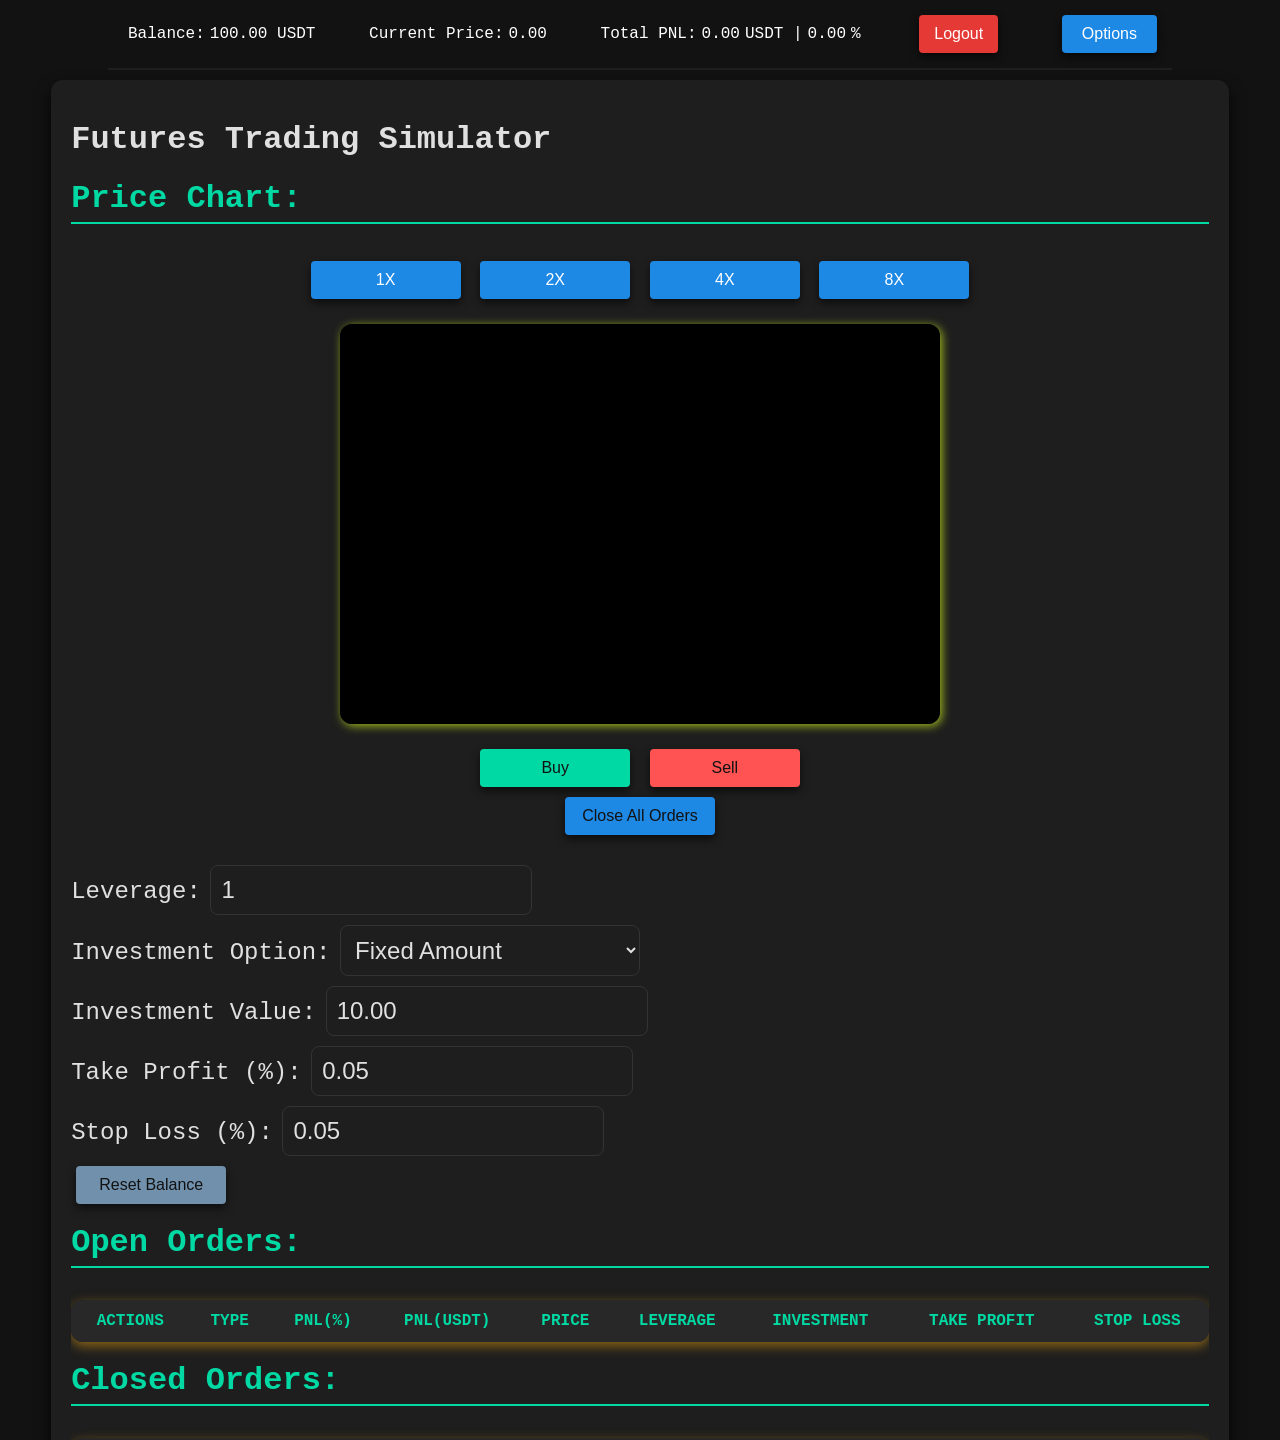
<file: index.html>
<!DOCTYPE html>
<html lang="en">
  <head>
    <meta charset="UTF-8" />
    <meta name="viewport" content="width=device-width, initial-scale=1.0" />
    <title data-key="Futures Trading Simulator">Futures Trading Simulator</title>
    <link rel="stylesheet" href="style.css" />
  </head>
  <body>
    <div class="header">
        <div class="header-item">
            <span data-key="balance">Balance:</span>
            <span id="header-balance">100.00 USDT</span>
        </div>
        <div class="header-item">
            <span data-key="currentPrice">Current Price:</span>
            <span id="header-current-price">0.00</span>
        </div>
        <div class="header-item" id="pnl-hover-container">
            <span data-key="totalPnl">Total PNL:</span>
            <span id="header-pnl">0.00</span> USDT | <span id="header-pnl-porc">0.00</span> %
            <div id="pnl-details">
                <p><span data-key="ordersPnl">Orders PNL:</span>  <span id="open-orders-pnl">0.00</span> USDT |
                   <span id="open-orders-pnl-porc">0.00</span> %</p>
                <p><span data-key="closedOrdersPnl">Closed Orders PNL:</span> <span id="closed-orders-pnl">0.00</span> USDT |
                   <span id="closed-orders-pnl-porc">0.00</span> %</p>
            </div>
        </div>
        <div class="header-item">
            <button data-key="logout" class="btn-logout" id="headerLogout" onclick="logout()">Salir</button>
        </div>
        <div class="header-item">
          <div id="headerButtons">
            <button data-key="options" class="btn-options" id="headerOption" onclick="toggleOptions()">Opciones</button>
            <div id="options-menu">
              <label for="language-select" data-key="language">Language:</label>
              <select id="language-select">
                <option onclick="changeLanguage('en')">English</option>
                <option onclick="changeLanguage('es')">Español</option>
                <option onclick="changeLanguage('fr')">Français</option>
                <option onclick="changeLanguage('de')">Deutsch</option>
                <option onclick="changeLanguage('pt')">Português</option>
              </select>
              <br>
              <button onclick="window.location.href='more-info.html'" data-key="moreInfo">Más Información</button>
            </div>
          </div>
        </div>
    </div>
    
    <div class="container" id="title">
      <h1 data-key="title">Futures Trading Simulator</h1>

      <div class="section">
        <h3 data-key="priceChart">Price Chart:</h3>
        <div id="zoom-button">
          <button id="1x-button">1X</button>
          <button id="2x-button">2X</button>
          <button id="4x-button">4X</button>
          <button id="8x-button">8X</button>
          <br />
        </div>

        <canvas id="price-chart" width="800%" height="400%"></canvas>

        <div id="function-button">
          <button id="buy-button" class="btn-buy" data-key="buttonBuy">Buy</button>
          <button id="sell-button" class="btn-sell" data-key="buttonSell">Sell</button><br>
          <button id="close-all-orders" class="btn-close" data-key="buttonCloseAll">Close All Orders</button>
        </div>
      </div>

      <!-- Controls Section -->
      <div class="section">
        <label for="leverage" data-key="leverage">Leverage: </label>
        <input
          type="number"
          id="leverage"
          value="1"
          min="1"
          max="125"
          step="1"
        />
      </div>

      <!-- Investment Amount -->
      <div class="section">
        <label for="investment-option" data-key="InvOption">Investment Option: </label>
        <select id="investment-option">
          <option value="fixed" data-key="fixedAmount">Fixed Amount</option>
          <option value="percentage" data-key="percentageOfBalance">Percentage of Balance</option>
        </select>
        <br />
        <label for="investment-amount" data-key="investmentValue">Investment Value: </label>
        <input
          type="number"
          id="investment-amount"
          value="10.00"
          step="0.01"
          min="0.01"
        />
      </div>

      <!-- Take Profit / Stop Loss -->
      <div class="section">
        <label for="take-profit" data-key="takeProfit">Take Profit (%): </label>
        <input type="number" id="take-profit" value="0.05" step="0.1" />
        <br />
        <label for="stop-loss" data-key="stopLoss">Stop Loss (%): </label>
        <input type="number" id="stop-loss" value="0.05" step="0.1" />
      </div>

      <button id="reset-button" class="btn-reset" data-key="reset">Reset Balance</button>

      <!-- PnL Section -->
      <!-- <div class="section">
        <h3>PNL</h3>
        <p id="pnl">
          Total PNL: 0.00 USDT | 0.00% (Open: 0.00 | 0.00% / Closed: 0.00 |
          0.00%)
        </p>
      </div> -->

      <!-- Orders Section -->
      <div class="section">
        <h3 data-key="openOrders">Open Orders:</h3>
        
        <table>
          <thead>
            <tr>
              <th data-key="actions">Actions</th>
              <th data-key="type">Type</th>
              <th data-key="pnlPorc">PNL(%)</th>
              <th data-key="pnl">PNL(USDT)</th>
              <th data-key="price">Price</th>
              <th data-key="leverage2">Leverage</th>
              <th data-key="investment">Investment</th>
              <th data-key="takeProfit2">Take Profit</th>
              <th data-key="stopLoss2">Stop Loss</th>
            </tr>
          </thead>
          <tbody id="orders-list">
            <!-- Orders will appear here -->
          </tbody>
        </table>
      </div>

      <!-- Closed Orders Section -->
      <div class="section">
        <h3 data-key="closedOrders">Closed Orders:</h3>
        <table>
          <thead>
            <tr>
              <th data-key="type">Type</th>
              <th data-key="pnlPorc">PNL(%)</th>
              <th data-key="pnl">PNL(USDT)</th>
              <th data-key="openedPrice">Opened Price</th>
              <th data-key="closedPrice">Closed Price</th>
              <th data-key="leverage2">Leverage</th>
              <th data-key="investment">Investment</th>
            </tr>
          </thead>
          <tbody id="closed-orders-list">
            <!-- Closed Orders will appear here -->
          </tbody>
        </table>
      </div>
    </div>

    <script src="script.js"></script>
  </body>
</html>
</file>
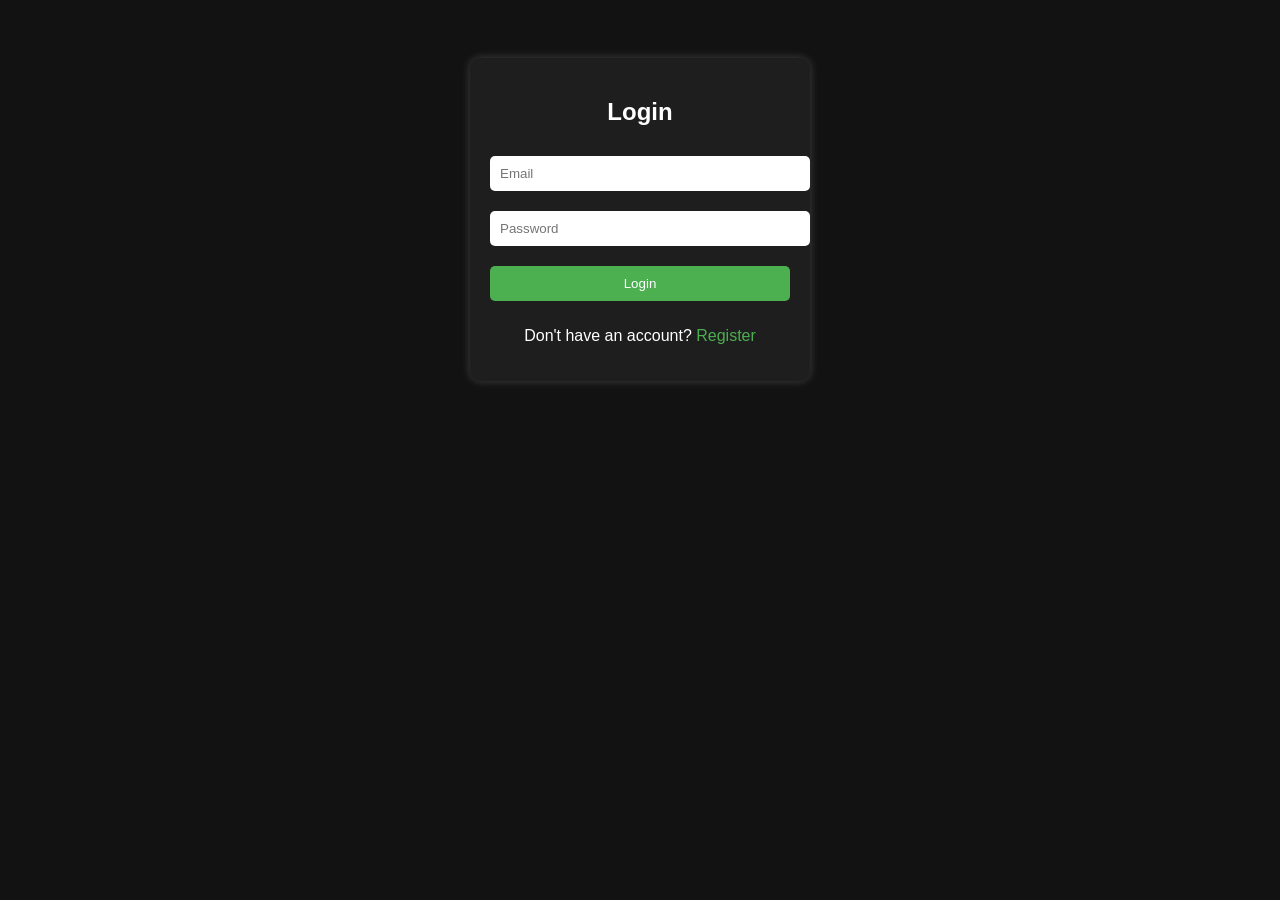
<file: login.html>
<!-- login.html -->
<!DOCTYPE html>
<html lang="en">
<head>
    <meta charset="UTF-8">
    <meta name="viewport" content="width=device-width, initial-scale=1.0">
    <title>Login</title>
    <style>
        body {
            font-family: Arial, sans-serif;
            background-color: #121212;
            color: white;
            text-align: center;
            padding: 50px;
        }
        .container {
            background: #1e1e1e;
            padding: 20px;
            border-radius: 10px;
            width: 300px;
            margin: auto;
            box-shadow: 0px 0px 10px rgba(255, 255, 255, 0.2);
        }
        input, button {
            width: 100%;
            margin: 10px 0;
            padding: 10px;
            border: none;
            border-radius: 5px;
        }
        button {
            background-color: #4CAF50;
            color: white;
            cursor: pointer;
        }
        a {
            color: #4CAF50;
            text-decoration: none;
        }
    </style>
</head>
<body>
    <div class="container">
        <h2>Login</h2>
        <input type="email" id="email" placeholder="Email" required>
        <input type="password" id="password" placeholder="Password" required>
        <button onclick="login()">Login</button>
        <p>Don't have an account? <a href="register.html">Register</a></p>
    </div>
    <script src="auth.js"></script>
</body>
</html>
</file>
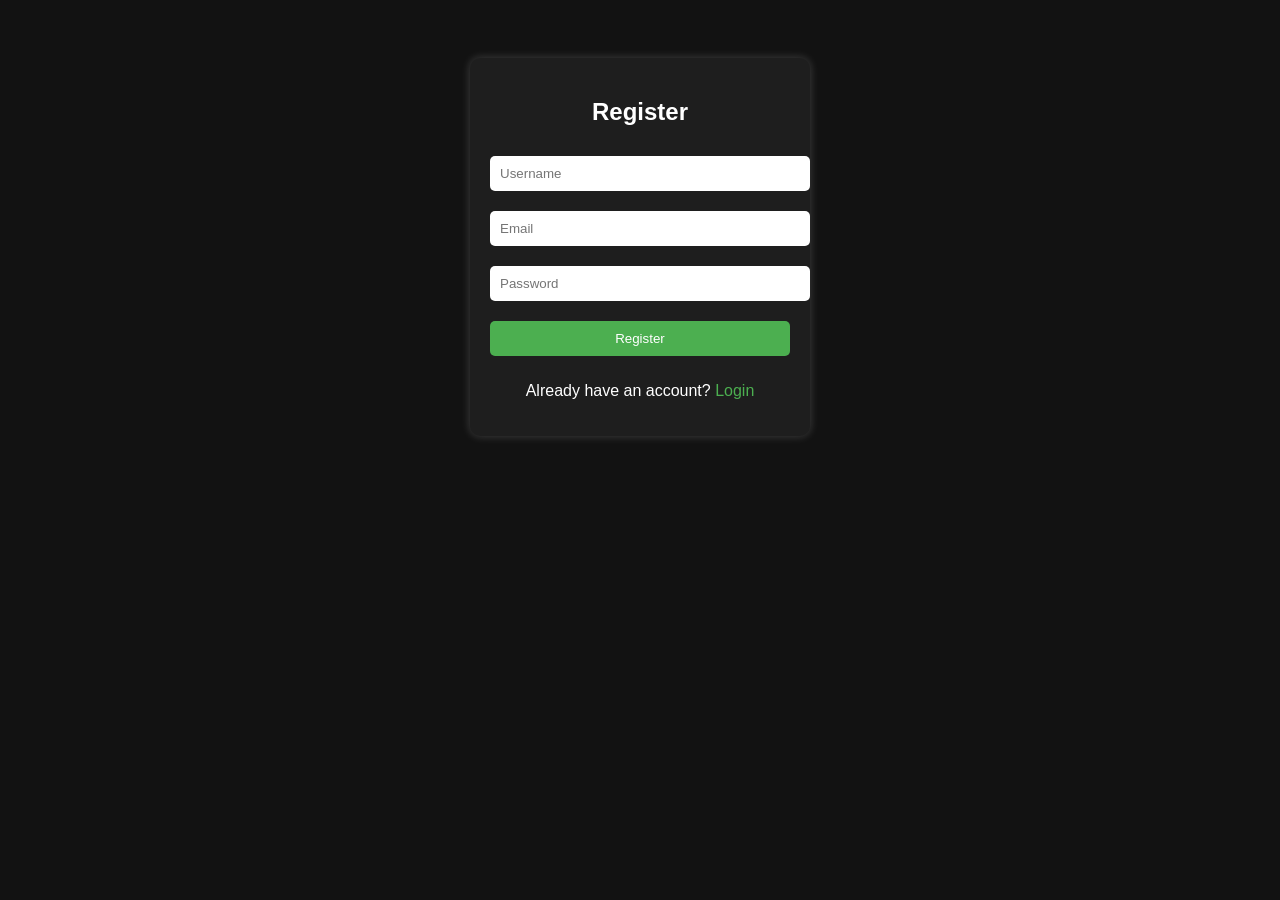
<file: register.html>
<!-- register.html -->
<!DOCTYPE html>
<html lang="en">
<head>
    <meta charset="UTF-8">
    <meta name="viewport" content="width=device-width, initial-scale=1.0">
    <title>Register</title>
    <style>
        body {
            font-family: Arial, sans-serif;
            background-color: #121212;
            color: white;
            text-align: center;
            padding: 50px;
        }
        .container {
            background: #1e1e1e;
            padding: 20px;
            border-radius: 10px;
            width: 300px;
            margin: auto;
            box-shadow: 0px 0px 10px rgba(255, 255, 255, 0.2);
        }
        input, button {
            width: 100%;
            margin: 10px 0;
            padding: 10px;
            border: none;
            border-radius: 5px;
        }
        button {
            background-color: #4CAF50;
            color: white;
            cursor: pointer;
        }
        a {
            color: #4CAF50;
            text-decoration: none;
        }
    </style>
</head>
<body>
    <div class="container">
        <h2>Register</h2>
        <input type="text" id="username" placeholder="Username" required>
        <input type="email" id="email" placeholder="Email" required>
        <input type="password" id="password" placeholder="Password" required>
        <button onclick="register()">Register</button>
        <p>Already have an account? <a href="login.html">Login</a></p>
    </div>
    <script src="auth.js"></script>
</body>
</html>
</file>
<file: style.css>
/* General Styles */
body {
  font-family: "Inter", "Courier New", Courier, monospace, sans-serif; /* Moderna y profesional */
  background-color: #121212; /* Fondo negro */
  color: #e0e0e0; /* Texto gris claro */
  margin-top: 80px;
  padding: 0;
}

.container {
  width: 90%;
  max-width: 1200px;
  margin: 20px auto;
  background: #1e1e1e; /* Fondo oscuro pero ligeramente más claro que el body */
  border-radius: 12px;
  box-shadow: 0 8px 16px rgba(0, 0, 0, 0.8); /* Sombra fuerte para destacar */
  padding: 20px;
  
}

h3 {
  margin-top: 0;
  color: #00d9a3; /* Verde azulado llamativo */
  font-size: 2rem;
  border-bottom: 2px solid #00d9a3; /* Línea decorativa */
  padding-bottom: 5px;
}

p,
label {
  font-size: 1.5rem;
  line-height: 1.5;
}

a {
  color: #1e88e5; /* Azul claro */
  text-decoration: none;
}

a:hover {
  text-decoration: underline;
}

/* Buttons */
button {
  padding: 10px 16px;
  margin: 5px;
  border: none;
  border-radius: 8px; /* Bordes redondeados */
  cursor: pointer;
  font-size: 1.5rem;
  font-weight: 500;
  transition: all 0.3s ease-in-out; /* Animación suave */
  box-shadow: 0 4px 8px rgba(0, 0, 0, 0.6); /* Sombra para botones */
}

#function-button {
  text-align: center;
  /*border: #004d40 1px solid;*/
  margin-bottom: 20px;
}

.btn-buy {
  background-color: #00d9a3; /* Verde brillante */
  color: #121212;
  width: 30%;
}

.btn-sell {
  background-color: #ff5252; /* Rojo brillante */
  color: #121212;
  width: 30%;
}

.btn-close {
  background-color: #1e88e5; /* Azul claro */
  color: #121212;
}

.btn-reset {
  background-color: #7190ac; /* Azul claro */
  color: #121212;
  margin-bottom: 20px;
}

button:hover {
  transform: scale(1.05); /* Zoom al pasar el mouse */
  box-shadow: 0 6px 12px rgba(0, 0, 0, 0.9); /* Sombra más fuerte */
}

/* Tables */
.section {
  overflow-x: auto; /* Agrega desplazamiento horizontal si es necesario */
}
table {
  width: 100%;
  min-width: 600px;
  border-collapse: collapse;
  border-radius: 12px;
  overflow: hidden;
  margin-bottom: 20px;
  box-shadow: 0 4px 12px rgba(167, 120, 20, 0.8); /* Sombra para destacar */
}

th,
td {
  text-align: center;
  padding: 12px;
  font-size: 1rem;
}

th {
  background-color: #282828; /* Encabezado más claro */
  color: #00d9a3; /* Verde llamativo */
  text-transform: uppercase;
  font-weight: 600;
}

td {
  /*background-color: #1e1e1e; /* Fondo oscuro */
  color: #e0e0e0; /* Texto claro */
}

.profit {
  background-color: #004d40; /* Verde oscuro para ganancias */
  color: #00d9a3;
}

.loss {
  background-color: #4d1a1a; /* Rojo oscuro para pérdidas */
  color: #ff5252;
}

/* Canvas */
canvas {
  display: block;
  margin: 20px auto;
  border-radius: 12px;
  background-color: #1e1e1e; /* Fondo oscuro */
  box-shadow: 2px 2px 10px rgba(192, 221, 29, 0.8); /* Sombra */

  width: 100%;
    height: auto;
    max-width: 600px;
}

/* Inputs */
input,
select {
  padding: 10px;
  margin: 5px 0;
  font-size: 1.5rem;
  border: 1px solid #333;
  border-radius: 8px;
  transition: border-color 0.3s ease-in-out;
  background-color: #1e1e1e; /* Fondo oscuro */
  color: #e0e0e0; /* Texto claro */
  width: calc(100% - 20px);
  max-width: 300px;
}

input:focus,
select:focus {
  border-color: #00d9a3; /* Verde brillante al enfocar */
  outline: none;
}

/* Footer (Opcional) */
footer {
  text-align: center;
  margin-top: 20px;
  padding: 10px 0;
  background-color: #282828;
  color: #e0e0e0;
  font-size: 0.8rem;
}

footer a {
  color: #00d9a3;
}

footer a:hover {
  text-decoration: underline;
}

#function-button {
  align-items: center;
}

#zoom-button {
  text-align: center;
}

/* Header Styles */
.header {
    position: fixed; /* Hace que el header sea fijo */
    top: 0; /* Se posiciona en la parte superior */
    left: 0; /* Alineado al lado izquierdo */
    right: 0; /* Esto asegura que quede alineado correctamente */
    width: 80%; /* Ocupar todo el ancho de la ventana */
    z-index: 1000; /* Asegura que el header esté encima de otros elementos */
    justify-content: space-between;
    align-items: center;
    background-color: #121212;
    padding: 10px 20px;
    margin: 0 auto; /* Centra el header horizontalmente */
    border-bottom: 2px solid #1e1e1e;
    color: #fff;
    font-size: 1rem;

    display: flex; /* Activa el sistema de flexbox */
    justify-content: space-between; /* Espacia los elementos de manera uniforme */
    align-items: center; /* Alinea verticalmente los elementos */
}

.header-item {
    position: relative;
    display: flex;
    align-items: center;
    gap: 5px;
}

/* PNL Details Hover */
#pnl-details {
    overflow: unset;
    display: none;
    position: absolute;
    top: 25px;
    left: 0;
    background-color: #1e1e1e;
    padding: 10px;
    border-radius: 5px;
    color: #fff;
    font-size: 12px;
    box-shadow: 0 4px 6px rgba(0, 0, 0, 0.2);
    z-index: 10;
}

#pnl-hover-container:hover #pnl-details {
    display: block;
}

/* Options Menu */
#options-menu {
    display: none;
    position: absolute;
    top: 30px;
    right: 0;
    background-color: #1e1e1e;
    padding: 10px;
    border-radius: 5px;
    color: #fff;
    font-size: 12px;
    box-shadow: 0 4px 6px rgba(0, 0, 0, 0.2);
}

.btn-options:hover + #options-menu,
#options-menu:hover {
    display: block;
}

/* Buttons */
button {
    background-color: #1e88e5;
    color: #fff;
    border: none;
    border-radius: 4px;
    /* padding: 5px 10px; */
    cursor: pointer;

    padding: 10px 15px;
    font-size: 1em;
    width: 100%;
    max-width: 150px;
}

button:hover {
    background-color: #1565c0;
}

.btn-logout {
    background-color: #e53935;
}

.btn-logout:hover {
    background-color: #b71c1c;
}

@media (max-width: 768px) {
  #title {
    margin-top: 8rem;
  }
  .container {
      width: 95%;
      padding: 10px;
  }

  .header {
    width: 100%;
      flex-direction: column;
      align-items: center;
  }

  table {
    width: 100%;
  }
}
</file>
